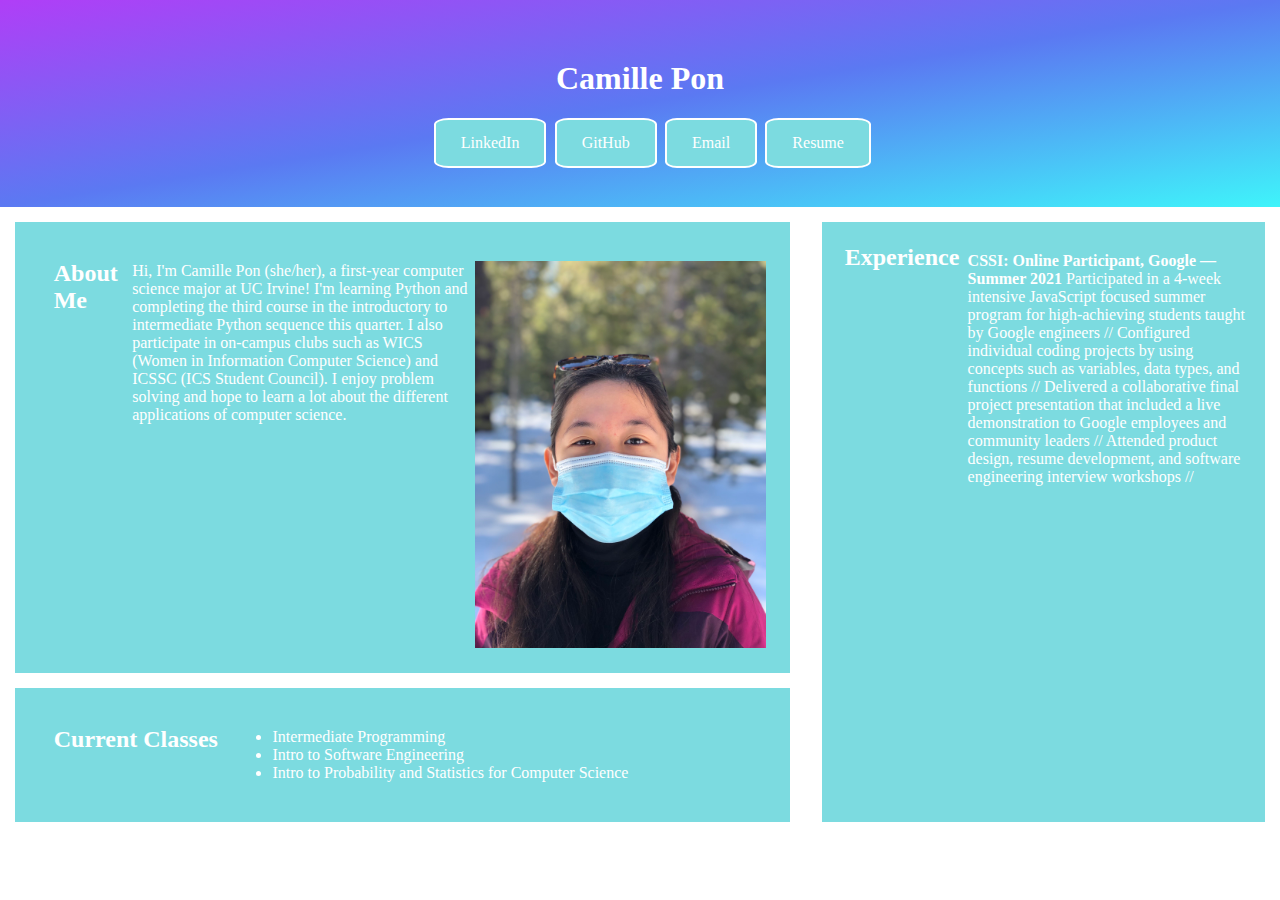
<file: index.html>
<!DOCTYPE html>
<html>
    <head>
        <title>Camille Pon</title>
        <meta charset="utf-8">
        <link rel="stylesheet" href="style.css">
    </head>
    <body>
        <div class="intro">
            <h1 id="name">Camille Pon</h1>
            <div class="socials">
                <a class="social" href="https://www.linkedin.com/in/camille-pon/" target="_blank">LinkedIn</a>
                <a class="social" href="https://github.com/cami-p" target="_blank">GitHub</a>
                <a class="social" href="mailto:cpon1@uci.edu">Email</a>
                <a class="social" href="cami-p.github.io/resume.pdf">Resume</a>
            </div>
        </div>
        <div class="main">
            <div class="main2">
                <div class="infoSection" id="AboutMe">
                    <h1 class="header">About Me</h1>
                    <p>
                        Hi, I'm Camille Pon (she/her), a first-year computer science major at UC Irvine! I'm learning Python and completing the third course in the introductory to intermediate Python sequence this quarter. I also participate in on-campus clubs such as WICS (Women in Information Computer Science) and ICSSC (ICS Student Council). I enjoy problem solving and hope to learn a lot about the different applications of computer science.
                    </p>
                    <img id="mephoto" src="./images/IMG_4228.jpg" alt="photo of Camille" width="40%" height="40%">
                </div>
                <div class="infoSection" id="Classes">
                    <h1 class="header">Current Classes</h1>
                    <ul>
                        <li>Intermediate Programming</li>
                        <li>Intro to Software Engineering</li>
                        <li>Intro to Probability and Statistics for Computer Science</li>
                    </ul>
                </div>
            </div>
            <div class="main3">
                <div class="infoSection" id="Experience">
                    <h1 class="header">Experience</h1>
                    <p><b>CSSI: Online Participant, Google — Summer 2021</b>
                        Participated in a 4-week intensive JavaScript focused summer program for high-achieving students taught by Google engineers //
                        Configured individual coding projects by using concepts such as variables, data types, and functions //
                        Delivered a collaborative final project presentation that included a live demonstration to Google employees and community leaders //
                        Attended product design, resume development, and software engineering interview workshops //
                    </p>
                </div>        
            </div>
        </div>
    </body>
</html>
</file>
<file: style.css>
p {
    font-family: 'Times New Roman';
    color: white;
}

body {
    margin: 0px 0px 0px 0px;
}

.intro {
    display: flex;
    flex-direction: column;
    justify-content: center;
    align-items: center;
    background-color:rgb(176, 225, 184);
    background-image: linear-gradient(to bottom right, rgb(176, 62, 247), rgb(91, 121, 242), rgb(63, 244, 250));
    padding: 3%
}

#name {
    display: flex;
    flex-direction: row;
    justify-content: center;
    align-items: center;
    color: white;
    font-size: 2em;
}

.socials {
    display: flex;
    flex-direction: row;
    align-items: center;
    align-content: space-evenly;
    gap: 2%;
}

a.social:link, a.social:visited {
    background-color: rgb(124, 219, 224);
    color: white;
    border: 2px solid white;
    border-radius: 13%;
    padding: 14px 25px;
    text-align: center;
    text-decoration: none;
    display: inline-block;
}

a.social:hover, a.social:active {
    background-color: rgb(144, 104, 225);
    color: white;
}

.header {
    margin: 2%;
    color: white;
    font-size: 24px;
}

.main {
    width: 100%;
    display: flex;
    flex-direction: row;
}

.main3 {
    display: flex;
    justify-content: right;
}


.infoSection {
    background-color: rgb(124, 219, 224);
    margin: 15px 15px;
    padding: 3%;
    width: 90%;
    color: white;
}

/*
p.infoSection {
    margin: 25px 15px;
    color: white;
    width: 50%
}

ul.infoSection {
    margin: 25px 15px;
    color: white;
    width: 50%;
}
*/

#AboutMe {
    display: flex;
    flex-direction: row;
    justify-content: left;
}

#Classes {
    display: flex;
    flex-direction: row;
    justify-content: left; 
}

#Experience {
    display: flex;
    flex-direction: row;
    justify-content: left;
}


a:link {
    color: blue
}

a:visited {
    color: purple
}

a:hover {
    color: blue
}

a:active {
    color: red
}

#mephoto {
    margin-top: 15px;
}
</file>
